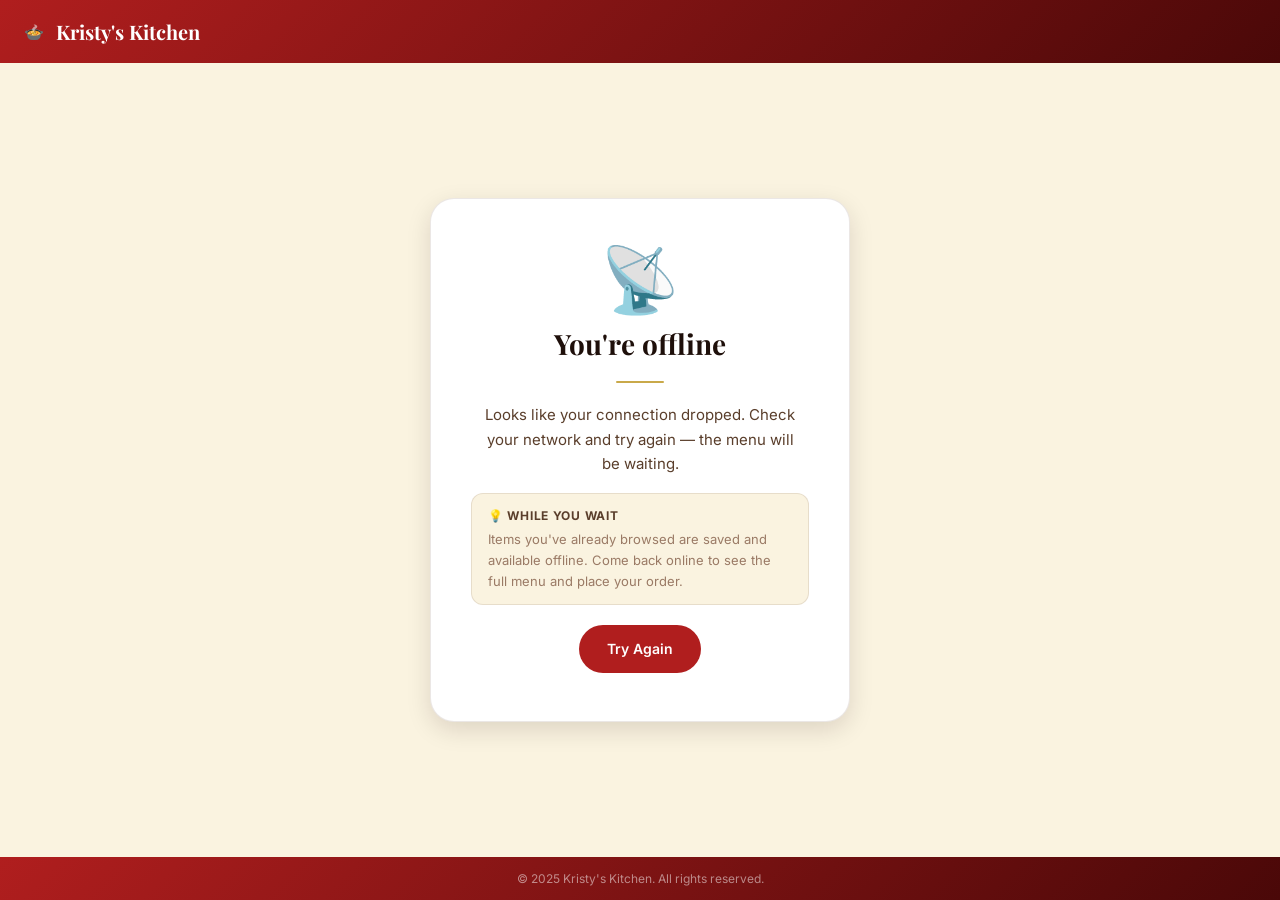
<file: offline.html>
<!DOCTYPE html>
<html lang="en" data-theme="light">
<head>
  <meta charset="UTF-8" />
  <meta name="viewport" content="width=device-width, initial-scale=1.0" />
  <meta name="theme-color" content="#b01e1e" />
  <title>You're Offline — Kristy's Kitchen</title>
  <link rel="icon" href="assets/icons/favicon.ico" type="image/x-icon" />
  <link rel="preconnect" href="https://fonts.googleapis.com" />
  <link rel="preconnect" href="https://fonts.gstatic.com" crossorigin />
  <link href="https://fonts.googleapis.com/css2?family=Playfair+Display:wght@400;700&family=Inter:wght@400;500&display=swap" rel="stylesheet" />
  <style>
    *, *::before, *::after { box-sizing: border-box; margin: 0; padding: 0; }

    :root {
      --brand-red:      #b01e1e;
      --brand-red-dark: #4a0808;
      --brand-gold:     #c9a94a;
      --bg-page:        #faf3e0;
      --bg-surface:     #ffffff;
      --text-primary:   #1e0f0a;
      --text-secondary: #5a3e2b;
      --text-muted:     #9a7a65;
      --border-subtle:  rgba(90, 62, 43, 0.12);
      --shadow-lg:      0 8px 24px rgba(30, 10, 5, 0.13);
    }

    [data-theme="dark"] {
      --bg-page:        #120a06;
      --bg-surface:     #1e100a;
      --text-primary:   #f5ede0;
      --text-secondary: #c9a98a;
      --text-muted:     #8a6a55;
      --border-subtle:  rgba(201, 169, 138, 0.10);
    }

    body {
      font-family: 'Inter', system-ui, sans-serif;
      background: var(--bg-page);
      color: var(--text-primary);
      min-height: 100dvh;
      display: flex;
      flex-direction: column;
    }

    header {
      background: linear-gradient(135deg, #b01e1e, #4a0808);
      padding: 18px 24px;
      display: flex;
      align-items: center;
      gap: 12px;
    }

    .brand {
      font-family: 'Playfair Display', serif;
      font-size: 20px;
      font-weight: 700;
      color: #fff;
    }

    main {
      flex: 1;
      display: flex;
      align-items: center;
      justify-content: center;
      padding: 40px 24px;
    }

    .card {
      background: var(--bg-surface);
      border: 1px solid var(--border-subtle);
      border-radius: 24px;
      padding: 48px 40px;
      max-width: 420px;
      width: 100%;
      text-align: center;
      box-shadow: var(--shadow-lg);
      display: flex;
      flex-direction: column;
      align-items: center;
      gap: 16px;
    }

    .icon {
      font-size: 64px;
      line-height: 1;
    }

    h1 {
      font-family: 'Playfair Display', serif;
      font-size: 28px;
      font-weight: 700;
      color: var(--text-primary);
      line-height: 1.2;
    }

    p {
      font-size: 15px;
      color: var(--text-secondary);
      line-height: 1.65;
      max-width: 320px;
    }

    .divider {
      width: 48px;
      height: 2px;
      background: var(--brand-gold);
      border-radius: 999px;
      margin: 4px 0;
    }

    .tip {
      font-size: 13px;
      color: var(--text-muted);
      background: var(--bg-page);
      border: 1px solid var(--border-subtle);
      border-radius: 12px;
      padding: 12px 16px;
      width: 100%;
      text-align: left;
      line-height: 1.6;
    }

    .tip strong {
      color: var(--text-secondary);
      display: block;
      margin-bottom: 4px;
      font-size: 12px;
      text-transform: uppercase;
      letter-spacing: 0.06em;
    }

    .btn {
      display: inline-flex;
      align-items: center;
      gap: 8px;
      font-family: 'Inter', sans-serif;
      font-size: 14px;
      font-weight: 600;
      padding: 13px 28px;
      border-radius: 999px;
      border: none;
      cursor: pointer;
      transition: transform 0.15s, box-shadow 0.15s;
      text-decoration: none;
      min-height: 48px;
      margin-top: 4px;
    }

    .btn:active { transform: scale(0.97); }

    .btn-primary {
      background: var(--brand-red);
      color: #fff;
    }

    .btn-primary:hover {
      background: var(--brand-red-dark);
      box-shadow: 0 4px 12px rgba(30,10,5,0.2);
    }

    footer {
      background: linear-gradient(135deg, #b01e1e, #4a0808);
      color: rgba(255,255,255,0.5);
      text-align: center;
      padding: 14px 24px;
      font-size: 12px;
    }
  </style>
</head>
<body>
  <header>
    <span aria-hidden="true">🍲</span>
    <span class="brand">Kristy's Kitchen</span>
  </header>

  <main>
    <div class="card">
      <div class="icon" aria-hidden="true">📡</div>
      <h1>You're offline</h1>
      <div class="divider"></div>
      <p>Looks like your connection dropped. Check your network and try again — the menu will be waiting.</p>
      <div class="tip">
        <strong>💡 While you wait</strong>
        Items you've already browsed are saved and available offline. Come back online to see the full menu and place your order.
      </div>
      <button class="btn btn-primary" onclick="window.location.reload()">
        Try Again
      </button>
    </div>
  </main>

  <footer>
    &copy; 2025 Kristy's Kitchen. All rights reserved.
  </footer>

  <script>
    const saved = localStorage.getItem('kk_theme');
    const preferred = saved ?? (window.matchMedia('(prefers-color-scheme: dark)').matches ? 'dark' : 'light');
    document.documentElement.setAttribute('data-theme', preferred);
  </script>
</body>
</html>
</file>
